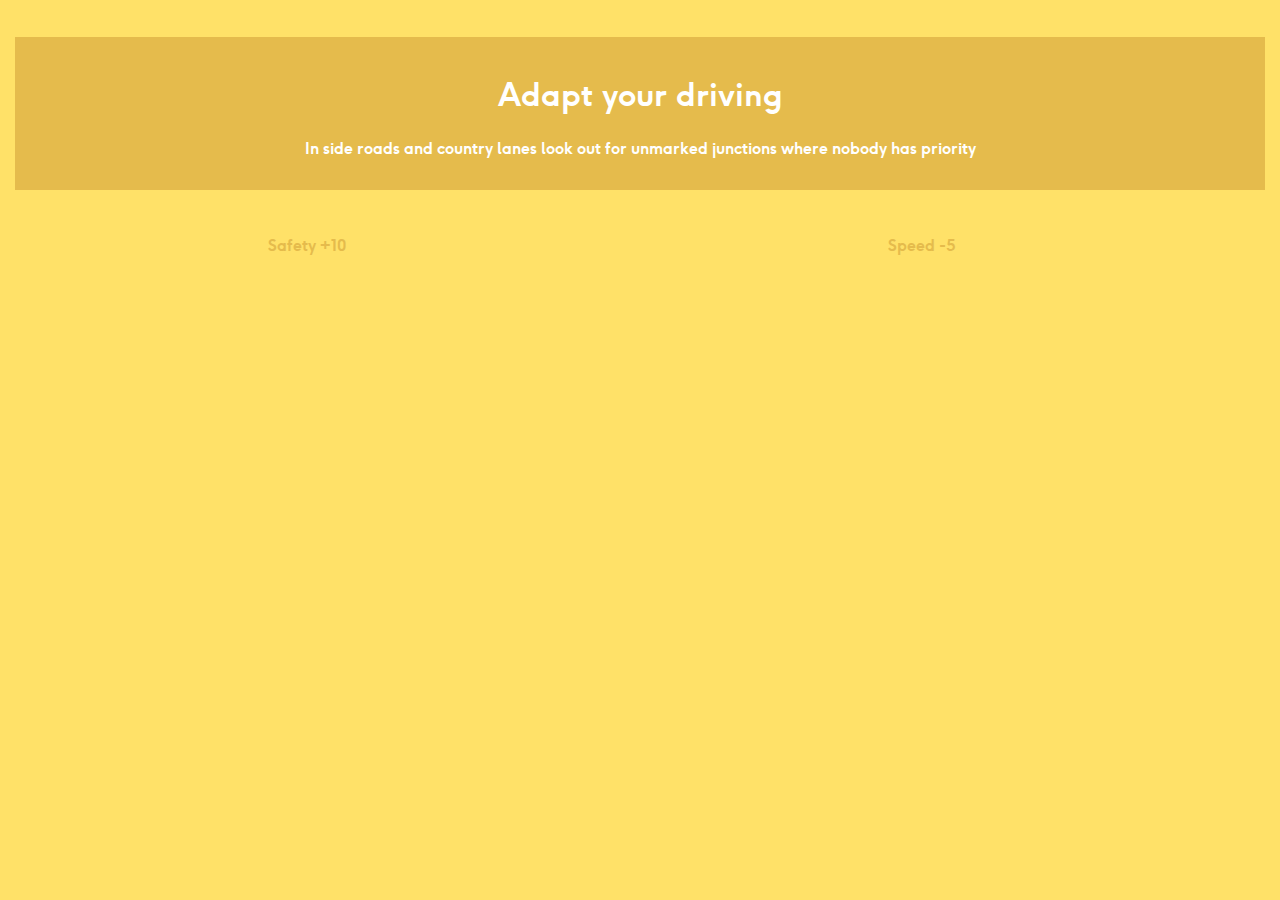
<file: detail.html>
<!DOCTYPE html>
<html>
<head>
  <meta http-equiv="X-UA-Compatible" content="IE=edge">
  <meta charset="utf-8">
  <title>Fruitmonster</title>
  <meta name="description" content="Fruitmonsters">
  <meta name="viewport" content="width=device-width, initial-scale=1">
  <link rel="stylesheet" href="stylesheet.css">
  <link href="https://fontastic.s3.amazonaws.com/oN5BsuNjKX9ATMYd8V3hJc/icons.css" rel="stylesheet">

</head>
<body class="details">
  <section class="top">
    <a href="index.html">
      <i class="icon-arrow-13"></i>
    </a>
    <br/>
    <i class="center icon-book-2"></i>
  </section>
  <section class="description">
    <h1>
      Adapt your driving
    </h1>
    <p>
      In side roads and country lanes look out for unmarked junctions where nobody has priority
    </p>
  </section>
  <section class="stats"></section>
    <div class="item active">
      <i data-subject="adapt" class="icon-skull-2"></i>
      <p>Safety +10</p>
    </div>
    <div class="item active">
      <i data-subject="adapt" class="icon-rocket"></i>
      <p>Speed -5</p>
    </div>
</body>
</html>
</file>
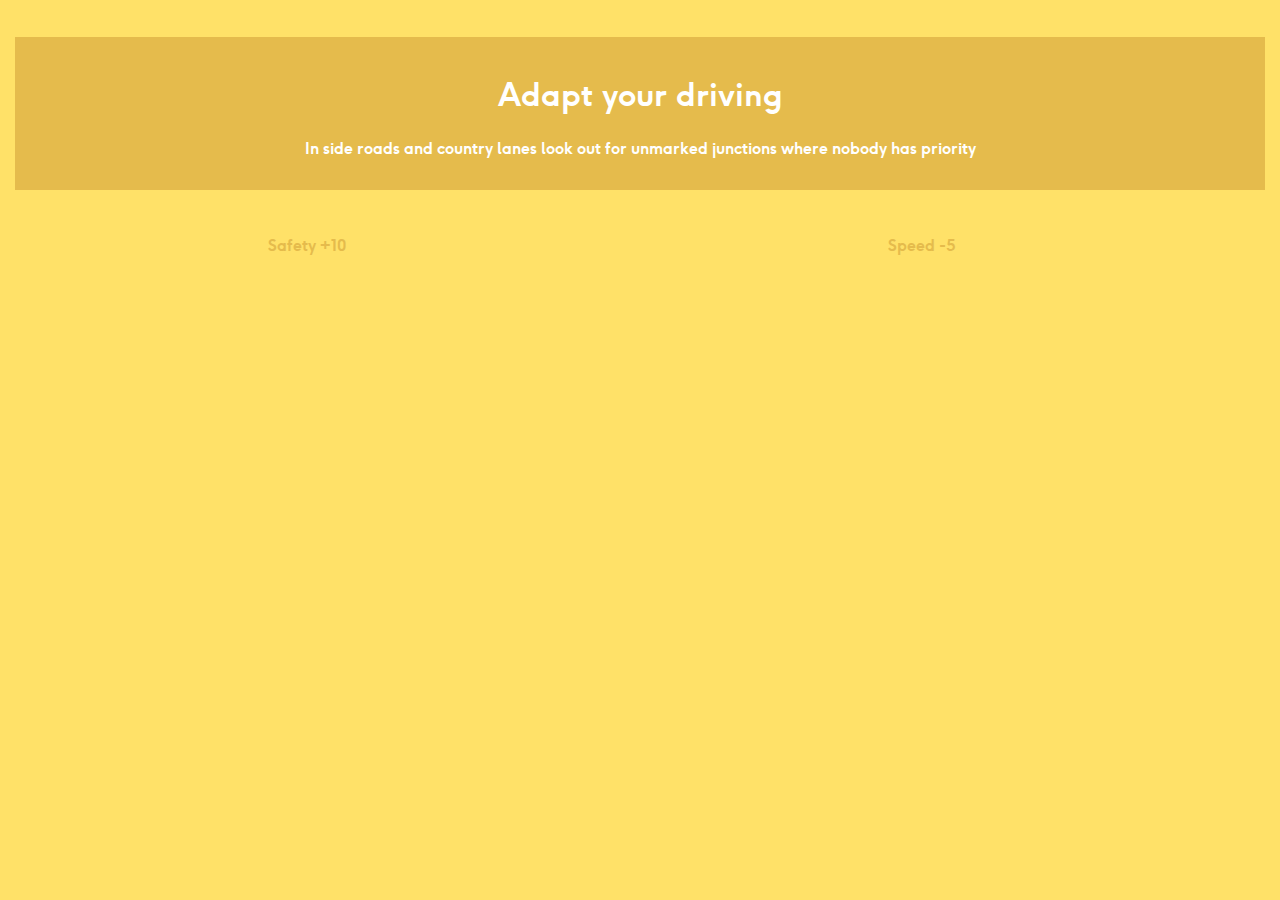
<file: detail2.html>
<!DOCTYPE html>
<html>
<head>
  <meta http-equiv="X-UA-Compatible" content="IE=edge">
  <meta charset="utf-8">
  <title>Fruitmonster</title>
  <meta name="description" content="Fruitmonsters">
  <meta name="viewport" content="width=device-width, initial-scale=1">
  <link rel="stylesheet" href="stylesheet.css">
  <link href="https://fontastic.s3.amazonaws.com/oN5BsuNjKX9ATMYd8V3hJc/icons.css" rel="stylesheet">

</head>
<body class="details">
  <section class="top">
    <a href="1ndex.html">
      <i class="icon-arrow-13"></i>
    </a>
    <br/>
    <i class="center icon-book-2"></i>
  </section>
  <section class="description">
    <h1>
      Adapt your driving
    </h1>
    <p>
      In side roads and country lanes look out for unmarked junctions where nobody has priority
    </p>
  </section>
  <section class="stats"></section>
    <div class="item active">
      <i data-subject="adapt" class="icon-skull-2"></i>
      <p>Safety +10</p>
    </div>
    <div class="item active">
      <i data-subject="adapt" class="icon-rocket"></i>
      <p>Speed -5</p>
    </div>
</body>
</html>
</file>
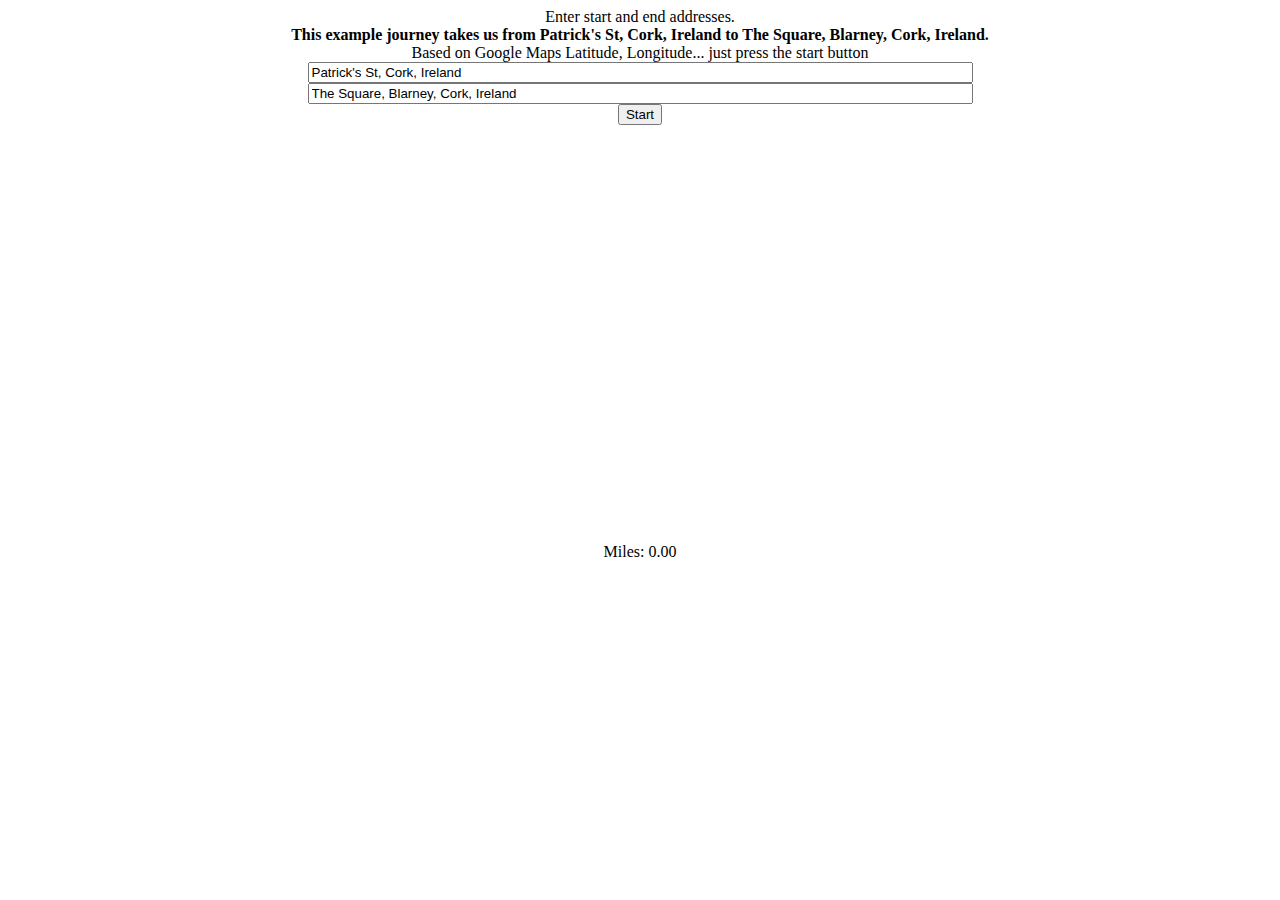
<file: test.html>
<!DOCTYPE html PUBLIC "-//W3C//DTD XHTML 1.0 Strict//EN" "http://www.w3.org/TR/xhtml1/DTD/xhtml1-strict.dtd">

<html xmlns="http://www.w3.org/1999/xhtml" xmlns:v="urn:schemas-microsoft-com:vml">

<head>

    <meta http-equiv="content-type" content="text/html; charset=UTF-8"/>

    <title>Google Maps</title>

    <script src="http://maps.google.com/maps?file=api&amp;v=2&amp;key=ABQIAAAAi_x03rBPvcUzObU_OU5Z_RRMrZ4ZiepwBPC13G1CO0mIcOaHJBSF-jlBQxmGDKmcezkCQdycMczfaQ" type="text/javascript"></script>

    <script src="http://www.kmcgraphics.com/google/epoly.js" type="text/javascript"></script>

    <style type="text/css">
/*
body {
	font: 14px "Trebuchet MS", Verdana, sans-serif;
	background: #FFFFCC;
}
.style1 {font-size: 18px}
*/
    </style>
</head>

  <body onunload="GUnload()">

<div align="center">

    

    <div id="controls">

     <form onsubmit="start();return false">

      Enter start and end addresses.<br />

	 <strong> This example journey takes us from Patrick's St, Cork, Ireland to The Square, Blarney, Cork, Ireland.</strong><br />

	  Based on Google Maps Latitude, Longitude... just press the start button<br />

      <input type="text" size="80" maxlength="200" id="startpoint" value="Patrick's St, Cork, Ireland" /><br />

      <input type="text" size="80" maxlength="200" id="endpoint" value="The Square, Blarney, Cork, Ireland" /><br />

<!-- <input type="text" size="80" maxlength="200" id="startpoint" value="51.942638,-7.858014" /><br>

      <input type="text" size="80" maxlength="200" id="endpoint" value="52.009586,-7.912860" /><br> -->

      <input type="submit" value="Start"  />
     </form>
    </div>



    <div id="map" style="width: 800px; height: 400px"></div>

    <div class="style1" id="step">&nbsp;</div>

    <div class="style1" id="distance">Miles: 0.00</div>



    <span class="style1">
    <script type="text/javascript">

    //<![CDATA[

    if (GBrowserIsCompatible()) {

 

      var map = new GMap2(document.getElementById("map"));

      map.addControl(new GMapTypeControl());

      map.setCenter(new GLatLng(0,0),2);

      var dirn = new GDirections();

      var step = 10; // metres

      var tick = 50; // milliseconds

      var poly;

      var eol;

      var car = new GIcon();

          car.image="caricon.png"

          car.iconSize=new GSize(32,18);

          car.iconAnchor=new GPoint(16,9);

      var marker;

      var k=0;

      var stepnum=0;

      var speed = "";   



      function animate(d) {

        if (d>eol) {

          document.getElementById("step").innerHTML = "<b>Trip completed</b>";

          document.getElementById("distance").innerHTML =  "Miles: "+(d/1609.344).toFixed(2);

          return;

        }

        var p = poly.GetPointAtDistance(d);

        if (k++>=180/step) {

          map.panTo(p);

          k=0;

        }

        marker.setPoint(p);

        document.getElementById("distance").innerHTML =  "Miles: "+(d/1609.344).toFixed(2)+speed;

        if (stepnum+1 < dirn.getRoute(0).getNumSteps()) {

          if (dirn.getRoute(0).getStep(stepnum).getPolylineIndex() < poly.GetIndexAtDistance(d)) {

            stepnum++;

            var steptext = dirn.getRoute(0).getStep(stepnum).getDescriptionHtml();

            document.getElementById("step").innerHTML = "<b>Next:</b> "+steptext;

            var stepdist = dirn.getRoute(0).getStep(stepnum-1).getDistance().meters;

            var steptime = dirn.getRoute(0).getStep(stepnum-1).getDuration().seconds;

            var stepspeed = ((stepdist/steptime) * 2.24).toFixed(0);

            step = stepspeed/2.5;

            speed = "<br>Current speed: " + stepspeed +" mph";

          }

        } else {

          if (dirn.getRoute(0).getStep(stepnum).getPolylineIndex() < poly.GetIndexAtDistance(d)) {

            document.getElementById("step").innerHTML = "<b>Next: Arrive at your destination</b>";

          }

        }

        setTimeout("animate("+(d+step)+")", tick);

      }



      GEvent.addListener(dirn,"load", function() {

        document.getElementById("controls").style.display="none";

        poly=dirn.getPolyline();

        eol=poly.Distance();

        map.setCenter(poly.getVertex(0),17);

        map.addOverlay(new GMarker(poly.getVertex(0),G_START_ICON));

        map.addOverlay(new GMarker(poly.getVertex(poly.getVertexCount()-1),G_END_ICON));

        marker = new GMarker(poly.getVertex(0),{icon:car});

        map.addOverlay(marker);

        var steptext = dirn.getRoute(0).getStep(stepnum).getDescriptionHtml();

        document.getElementById("step").innerHTML = steptext;

        setTimeout("animate(0)",2000);  // Allow time for the initial map display

      });



      GEvent.addListener(dirn,"error", function() {

        alert("Location(s) not recognised. Code: "+dirn.getStatus().code);

      });



      function start() {

        var startpoint = document.getElementById("startpoint").value;

        var endpoint = document.getElementById("endpoint").value;

        dirn.loadFromWaypoints([startpoint,endpoint],{getPolyline:true,getSteps:true});

      }



    }

    //]]>

    </script>
    </span></div>

  </body>



</html>
</file>
<file: stylesheet.css>
body{
  margin: 0;
  padding: 0;
  font-family: 'ginger';
}

i{
  font-family: untitled-font-2;
  font-size: 3em;
}
@font-face {
  font-family: 'ginger';
  src: url("fonts/f37ginger-bold-webfont.eot");
  src: url("fonts/f37ginger-bold-webfont.eot?#iefix") format("embedded-opentype"), url("fonts/f37ginger-bold-webfont.woff") format("woff"), url("fonts/f37ginger-bold-webfont.ttf") format("truetype"), url("fonts/f37ginger-bold-webfont.svg#f37_gingerbold") format("svg");
  font-weight: normal;
  font-style: normal;
}

section {
  float: left;
  width: 100%;
}

section .item {
  width: 22%;
  margin:  25px 1%;
  float: left;
  height: 100px;
}

section .item:hover {
  cursor: hover;
}

section .item i{
  margin-left: 12px;
}

section .item p{
  margin: 0;
  font-size: .8em;
  text-align: center;
}


section .item.active i{
  color: #fff;
}

section.map {
  height: 320px;
  position: relative;
}

#map{
  height: 100%;
  margin: 0;
  padding: 0;
}

section.inventory {
  background-color: #3FB34F;
  color: #fff;
}

section.inventory .item {
  background-color: #139148;
  color: #fff;
}

section.chest {
  height: auto;
  min-height: 400px;
  background-color: #FFE168;
}

section.chest .item {
  background-color: #E5BB4C;
  color: #FFE168;
}

section.chest .item.active {
  color: #fff;
}

section .item.title{
  background-color: transparent;
}

section.inventory .item.title i{
  color: #139148;
}

section.chest .item.title i{
  color: #E5BB4C;
}

section .item a{
  color: #fff;
  text-decoration: none;
}











.details {
  background-color: #FFE168;
  text-align: center;
}

section.top a{
  text-decoration: none;
  text-align: left;
  position: absolute;
  top: 30px;
  left: 25px;
}

.details section.top i {
  font-size: 2em;
  color: #E5BB4C;
  text-align: left;
}

section.top i.center {
  font-size: 3em;
}

section.description {
  background-color: #E5BB4C;
  margin: 15px;
  padding: 15px;
  width: calc(100% - 60px);
}

section.description h1 {
  font-size: 2em;
  color: #fff;
}

section.description p {
  color: #fff;
}

.details .item{
  color: #E5BB4C;
  float: left;
  width: 46%;
  margin: 1%;
}

.notice{
  display: none;
  top: 0;
  bottom: 0;
  left: 0;
  right: 0;
  background-color: #F70101;
  color: #fff;
  position: absolute;
  z-index: 999;
  text-align: center;
  padding: 15px;
}
.success{
  display: none;
  top: 0;
  bottom: 0;
  left: 0;
  right: 0;
  background-color: #3FB34F;
  color: #fff;
  position: absolute;
  z-index: 999;
  text-align: center;
  padding: 15px;
}
</file>
